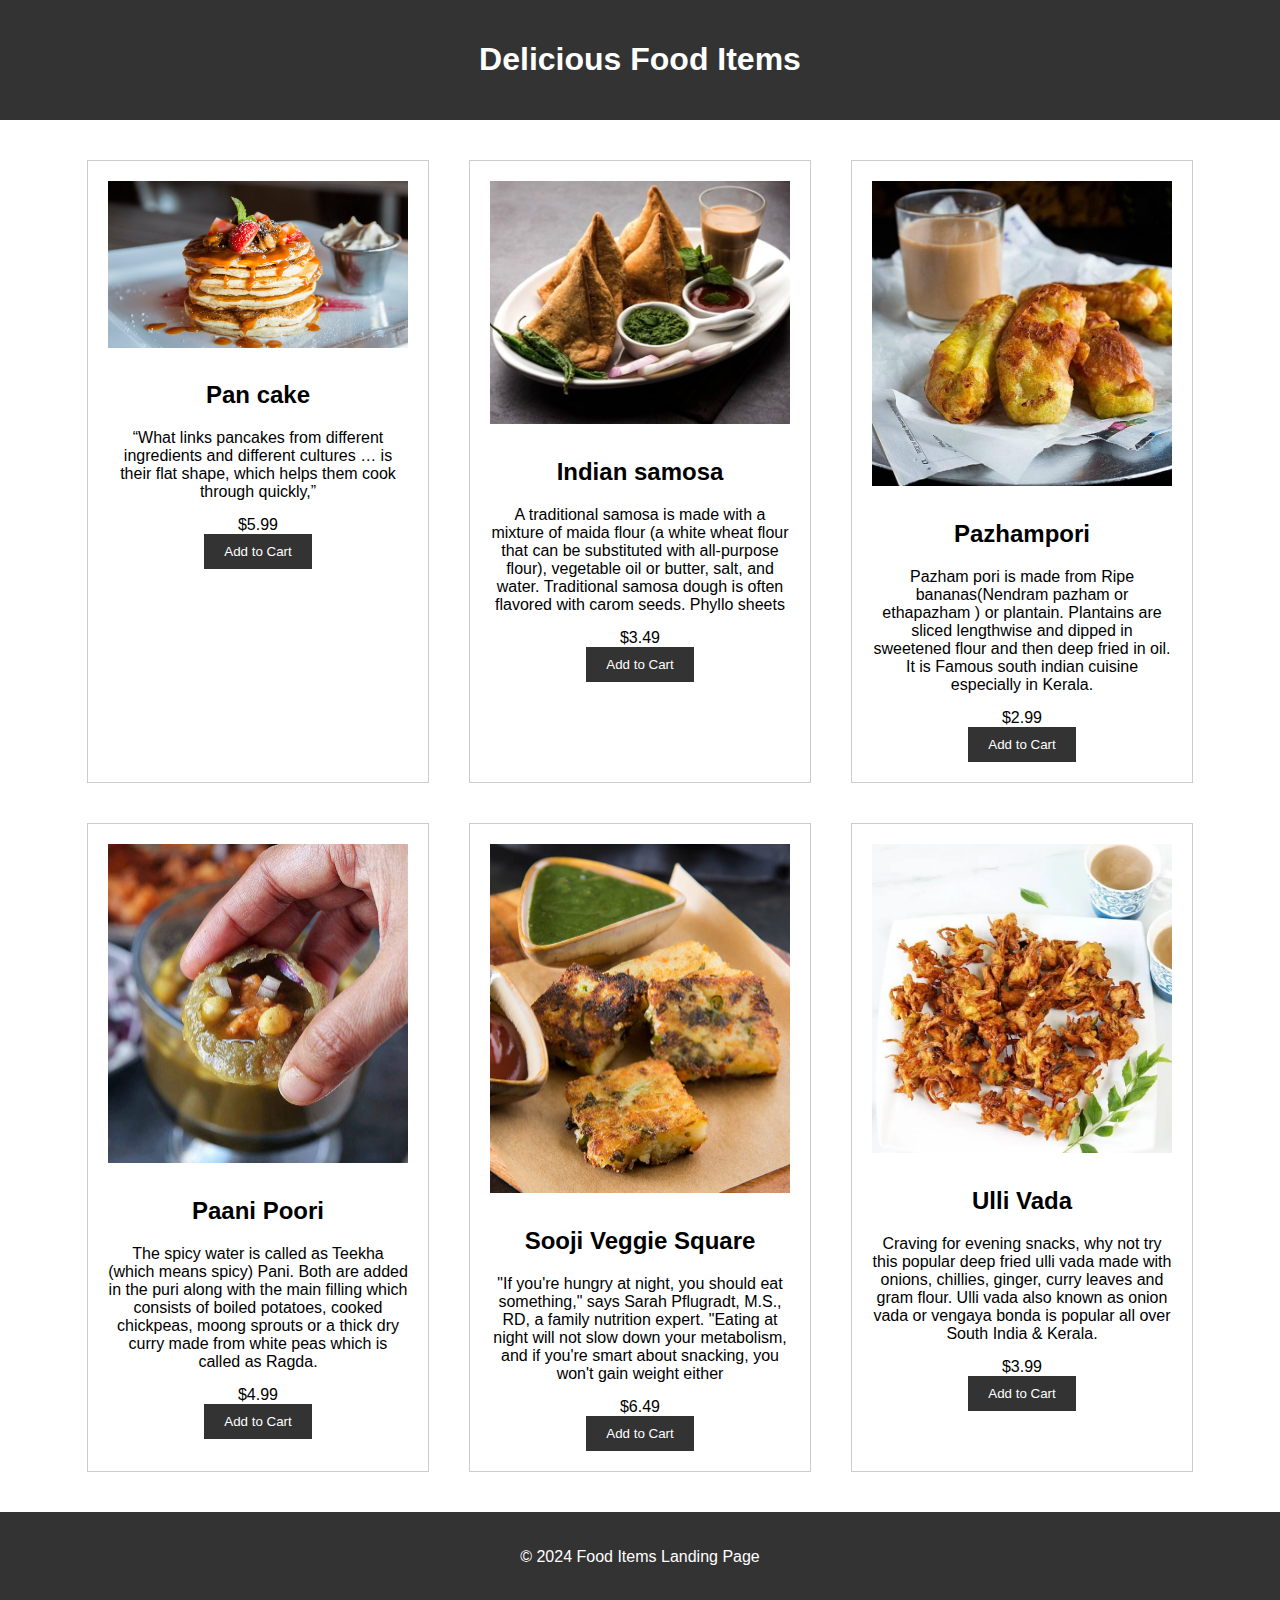
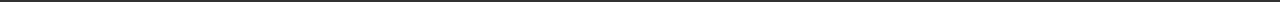
<file: index.html>
<!DOCTYPE html>
<html lang="en">
<head>
    <meta charset="UTF-8">
    <meta name="viewport" content="width=device-width, initial-scale=1.0">
    <title>Food Items Landing Page</title>
    <link rel="stylesheet" href="styles.css">
</head>
<body>
    <header>
        <h1>Delicious Food Items</h1>
    </header>

    <main>
        <section class="product">
            <img src="image/image1.webp" alt="Food Item 1">
            <h2>Pan cake</h2>
            <p>“What links pancakes from different ingredients and different cultures … is their flat shape, which helps them cook through quickly,”</p>
            <span class="price">$5.99</span>
            <br>
            <button>Add to Cart</button>
        </section>

        <section class="product">
            <img src="image/image2.jpg" alt="Food Item 2">
            <h2>Indian samosa</h2>
            <p>A traditional samosa is made with a mixture of maida flour (a white wheat flour that can be substituted with all-purpose flour), vegetable oil or butter, salt, and water. Traditional samosa dough is often flavored with carom seeds. Phyllo sheets</p>
            <span class="price">$3.49</span>
            <br>
            <button>Add to Cart</button>
        </section>

        <section class="product">
            <img src="image/image3.jpg" alt="Food Item 3">
            <h2>Pazhampori</h2>
            <p>Pazham pori is made from Ripe bananas(Nendram pazham or ethapazham ) or plantain. Plantains are sliced lengthwise and dipped in sweetened flour and then deep fried in oil. It is Famous south indian cuisine especially in Kerala.</p>
            <span class="price">$2.99</span>
            <br>
            <button>Add to Cart</button>
        </section>

        <section class="product">
            <img src="image/image4.jpg" alt="Food Item 4">
            <h2>Paani Poori</h2>
            <p>The spicy water is called as Teekha (which means spicy) Pani. Both are added in the puri along with the main filling which consists of boiled potatoes, cooked chickpeas, moong sprouts or a thick dry curry made from white peas which is called as Ragda.</p>
            <span class="price">$4.99</span>
            <br>
            <button>Add to Cart</button>
        </section>

        <section class="product">
            <img src="image/image5.jpg" alt="Food Item 5">
            <h2>Sooji Veggie Square</h2>
            <p>"If you're hungry at night, you should eat something," says Sarah Pflugradt, M.S., RD, a family nutrition expert. "Eating at night will not slow down your metabolism, and if you're smart about snacking, you won't gain weight either</p>
            <span class="price">$6.49</span>
            <br>
            <button>Add to Cart</button>
        </section>

        <section class="product">
            <img src="image/image6.jpg" alt="Food Item 6">
            <h2>Ulli Vada</h2>
            <p>Craving for evening snacks, why not try this popular deep fried ulli vada made with onions, chillies, ginger, curry leaves and gram flour. Ulli vada also known as onion vada or vengaya bonda is popular all over South India & Kerala.</p>
            <span class="price">$3.99</span>
            <br>
            <button>Add to Cart</button>
        </section>
    </main>

    <footer>
        <p>&copy; 2024 Food Items Landing Page</p>
    </footer>
</body>
</html>
</file>
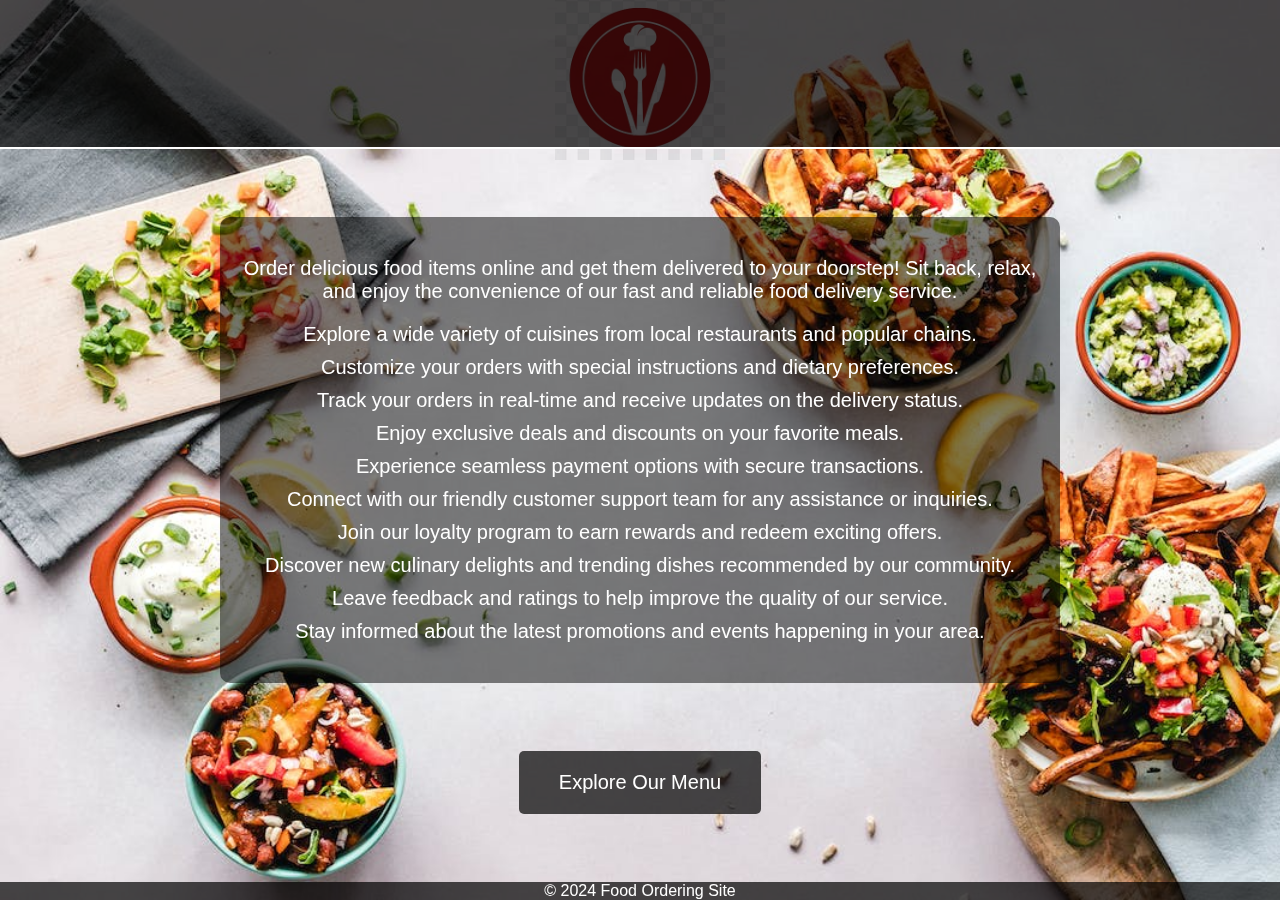
<file: homepage.html>
<!DOCTYPE html>
<html lang="en">
<head>
    <meta charset="UTF-8">
    <meta name="viewport" content="width=device-width, initial-scale=1.0">
    <title>Food Ordering Site - Home</title>
    <style>
        /* Add your CSS styles here */
        body {
            font-family: 'Arial', sans-serif;
            background-image: url('image/back5.jpeg');
            background-size: cover;
            margin: 0;
            padding: 0;
            min-height: 100vh;
            display: flex;
            flex-direction: column;
            justify-content: space-between;
            align-items: center;
            position: relative;
            color: #fff;
        }

        header {
            background-color: rgba(0, 0, 0, 0.7);
            color: #fff;
            padding: 20px;
            text-align: center;
            width:100%;
            border-bottom: 2px solid #fff;
            position: relative;
        }

        h1 {
            margin-top: 20px;
            font-family: 'Arial Black', sans-serif;
            font-size: 48px;
            text-shadow: 2px 2px 4px rgba(0, 0, 0, 0.5);
            opacity: 0;
            animation: fadeIn 1s ease-in-out forwards;
        }

        @keyframes fadeIn {
            0% {
                opacity: 0;
                transform: translateY(-20px);
            }
            100% {
                opacity: 1;
                transform: translateY(0);
            }
        }

        .site-description {
            text-align: center;
            font-size: 20px;
            padding: 20px;
            background-color: rgba(0, 0, 0, 0.5);
            border-radius: 10px;
            max-width: 800px;
            margin: 20px;
        }

        .site-description ul {
            list-style-type: none;
            padding: 0;
        }

        .site-description li {
            margin-bottom: 10px;
        }

        .menu-link {
            background-color: rgba(0, 0, 0, 0.7);
            padding: 20px;
            border-radius: 5px;
            transition: background-color 0.3s;
        }

        .menu-link a {
            color: #fff;
            text-decoration: none;
            font-size: 20px;
            padding: 10px 20px;
            border-radius: 5px;
            transition: background-color 0.3s;
            margin-bottom: 20px;
        }

        .menu-link a:hover {
            background-color: rgba(241, 211, 211, 0.1);
        }

        footer {
            background-color: rgba(0, 0, 0, 0.7);
            text-align: center;
            width: 100%;
            margin-top: 20px;
        }

        footer p {
            margin: 0;
            font-size: 16px;
            padding: auto;
        }

        
        img.logo {
            position: absolute;
            top: -10px; 
            left: 50%;
            transform: translateX(-50%);
            mix-blend-mode: multiply; 
            opacity: 0.9; 
            z-index: -1; 
            width: 170px;
        }
    </style>
</head>
<body>

<header>
    <img src="image/logo.png" alt="Order Up Logo" class="logo">
    <h1>Welcome to OrderUp</h1>
</header>

<div class="site-description">
    <p>Order delicious food items online and get them delivered to your doorstep! Sit back, relax, and enjoy the convenience of our fast and reliable food delivery service.</p>
    <ul>
        <li>Explore a wide variety of cuisines from local restaurants and popular chains.</li>
        <li>Customize your orders with special instructions and dietary preferences.</li>
        <li>Track your orders in real-time and receive updates on the delivery status.</li>
        <li>Enjoy exclusive deals and discounts on your favorite meals.</li>
        <li>Experience seamless payment options with secure transactions.</li>
        <li>Connect with our friendly customer support team for any assistance or inquiries.</li>
        <li>Join our loyalty program to earn rewards and redeem exciting offers.</li>
        <li>Discover new culinary delights and trending dishes recommended by our community.</li>
        <li>Leave feedback and ratings to help improve the quality of our service.</li>
        <li>Stay informed about the latest promotions and events happening in your area.</li>
    </ul>
</div>

<div class="menu-link">
    <a href="index.html">Explore Our Menu</a>
</div>

<footer>
    <p>&copy; 2024 Food Ordering Site</p>
</footer>

</body>
</html>
</file>
<file: styles.css>
/* Reset default browser styles */
html, body, header, main, footer {
    margin: 0;
    padding: 0;
}

/* General styles */
body {
    font-family: Arial, sans-serif;
}

/* Header styles */
header {
    background-color: #333;
    color: #fff;
    padding: 20px;
    text-align: center;
}

/* Main styles */
main {
    display: flex;
    flex-wrap: wrap;
    justify-content: center;
    padding: 20px;
}

/* Product section styles */
.product {
    width: 300px;
    margin: 20px;
    padding: 20px;
    border: 1px solid #ccc;
    text-align: center;
}

.product img {
    max-width: 100%;
    height: auto;
    margin-bottom: 10px;
}

.product h2 {
    font-size: 1.5rem;
}

.product p {
    margin-bottom: 15px;
}

.product button {
    background-color: #333;
    color: #fff;
    border: none;
    padding: 10px 20px;
    cursor: pointer;
    transition: background-color 0.3s;
}

.product button:hover {
    background-color: #555;
}

/* Footer styles */
footer {
    background-color: #333;
    color: #fff;
    padding: 20px;
    text-align: center;
}
</file>
